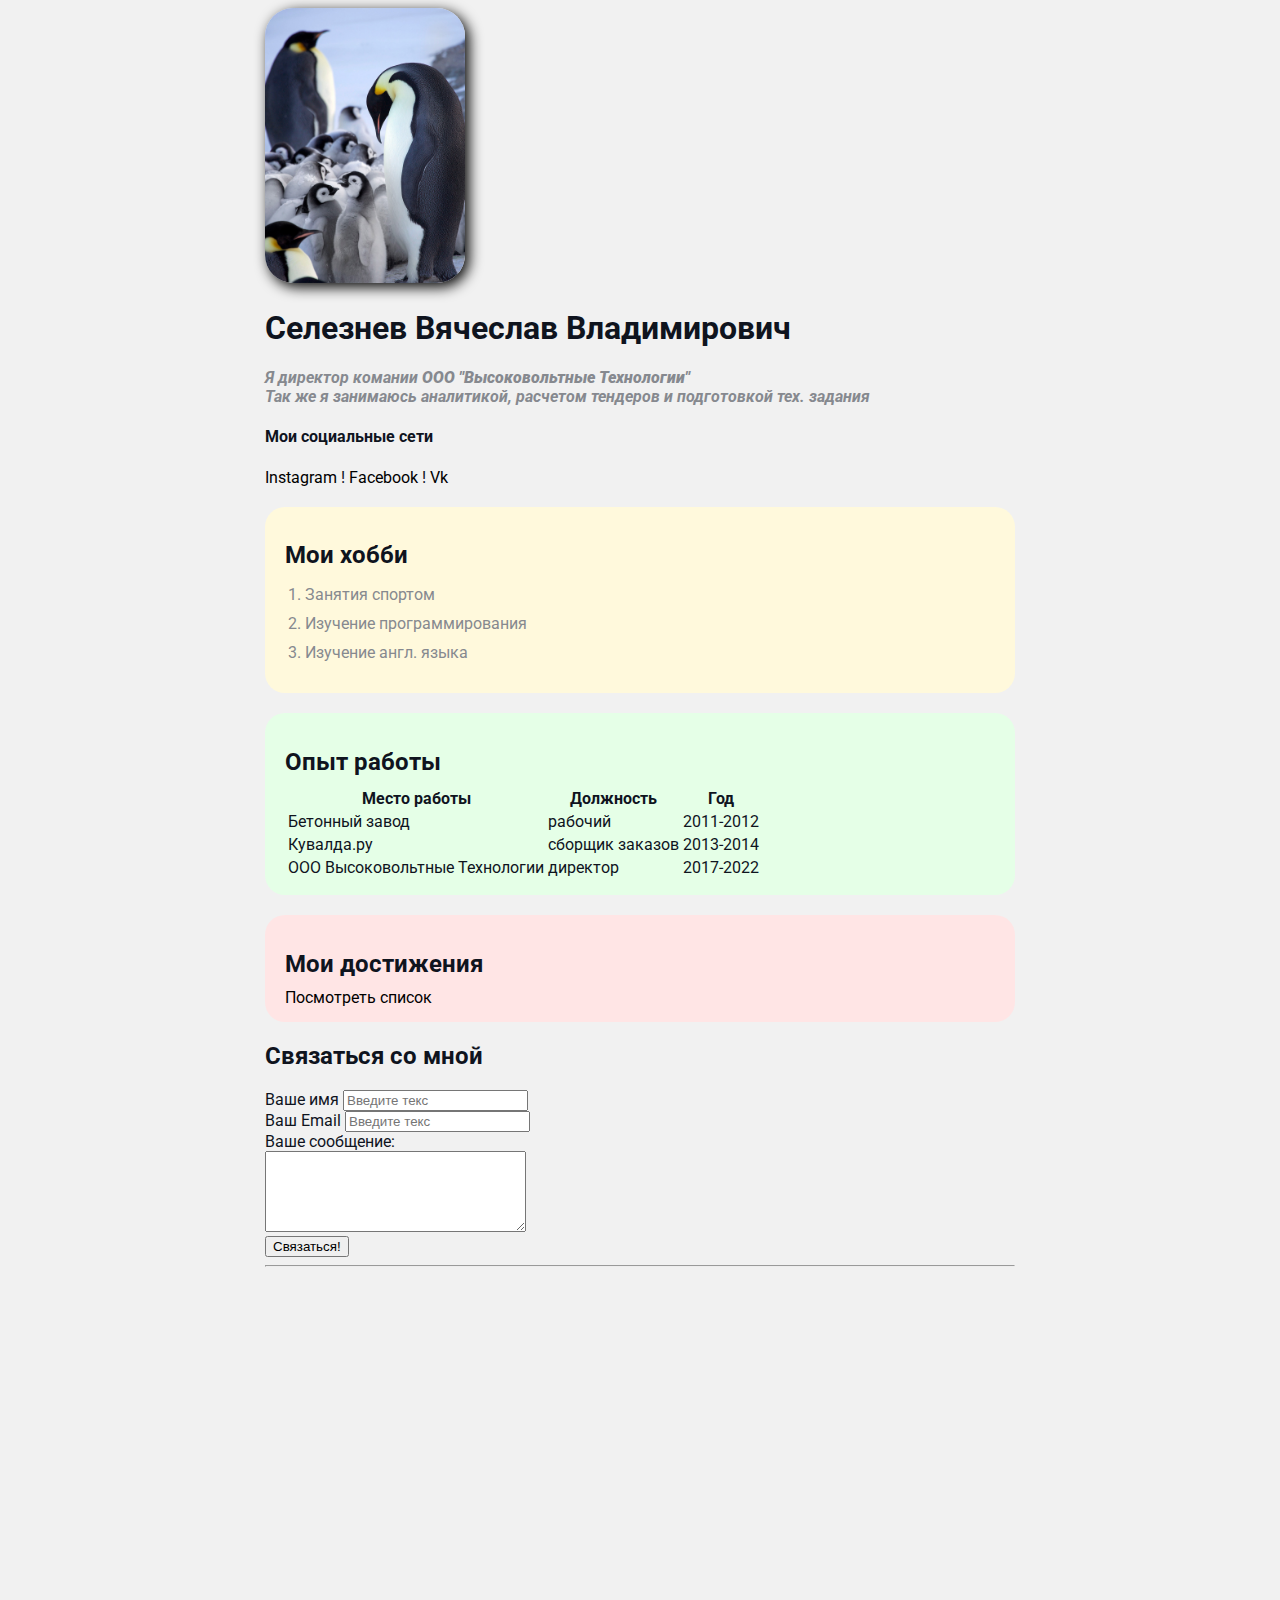
<file: index.html>
<!DOCTYPE html>
<html lang="en">
<head>
    <meta charset="UTF-8">
    <title>Vyacheslav CV</title>
    <link rel="stylesheet" href="styles.css">
</head>
<body>
    <div class="container">
    <div class="info">
                <img src="avatar.jpg" width="200" alt="ошибка" class="avatar">
                <h1>Селезнев Вячеслав Владимирович
                    </h1>
                    <p>Я директор комании <strong> ООО "Высоковольтные Технологии"</strong></p>
                    <p>Так же я занимаюсь аналитикой, расчетом тендеров и подготовкой тех. задания</p>
                    <h4>
                        Мои социальные сети
                        </h4>
                         
                            <a href="https://www.instagram.com/slava_selesnyov/" target="blank"> Instagram</a>
                            !
                            <a href="https://www.facebook.com/slava.seleznjov" target="blank"> Facebook</a>
                            !
                            <a href="https://vk.com/vonuchiypuk" target="blank" >Vk</a>
                        
                </div>       




<div class="card bg-yellow">
<h2>
    Мои хобби
</h2>
<ol class="list">
    <li>Занятия спортом</li>
    <li>Изучение программирования</li>
    <li>Изучение англ. языка</li>
</ol>
</div>
<div class="card bg-green">
<h2>
    Опыт работы
</h2>
<table>
    <tr>
        <th>Место работы</th>
        <th>Должность</th>
        <th>Год</th>
    </tr>
    <tr>
        <td>Бетонный завод</td>
        <td>рабочий</td>
        <td>2011-2012</td>
    </tr>
    <tr>
        <td>Кувалда.ру</td>
        <td>сборщик заказов</td>
        <td>2013-2014</td>
    </tr>
    <tr>
        <td>ООО Высоковольтные Технологии</td>
        <td>директор</td>
        <td>2017-2022</td>
    </tr>
</table>
</div>
<div class="card bg-red">
<h2>
Мои достижения
</h2>
<a href="Spisok k Zadanie 1.html" target="blank">Посмотреть список</a>
</div>
<h2>
    Связаться со мной
</h2>
<form action="/">
    <label for="name">Ваше имя</label>
    <input type="text"id="name"
    placeholder="Введите текс">
    <br>
    <label for="name">Ваш Email</label>
    <input type="text"id="name"
    placeholder="Введите текс">
    <br>
<label for="text">Ваше сообщение:</label>
<br>
<textarea id="text" cols="30" rows="5"></textarea>
<br>
<input type="submit" value="Связаться!">
<hr>
</form>
</div>
<div style="margin-bottom: 500px;"> </div>
</body>
</html>
</file>
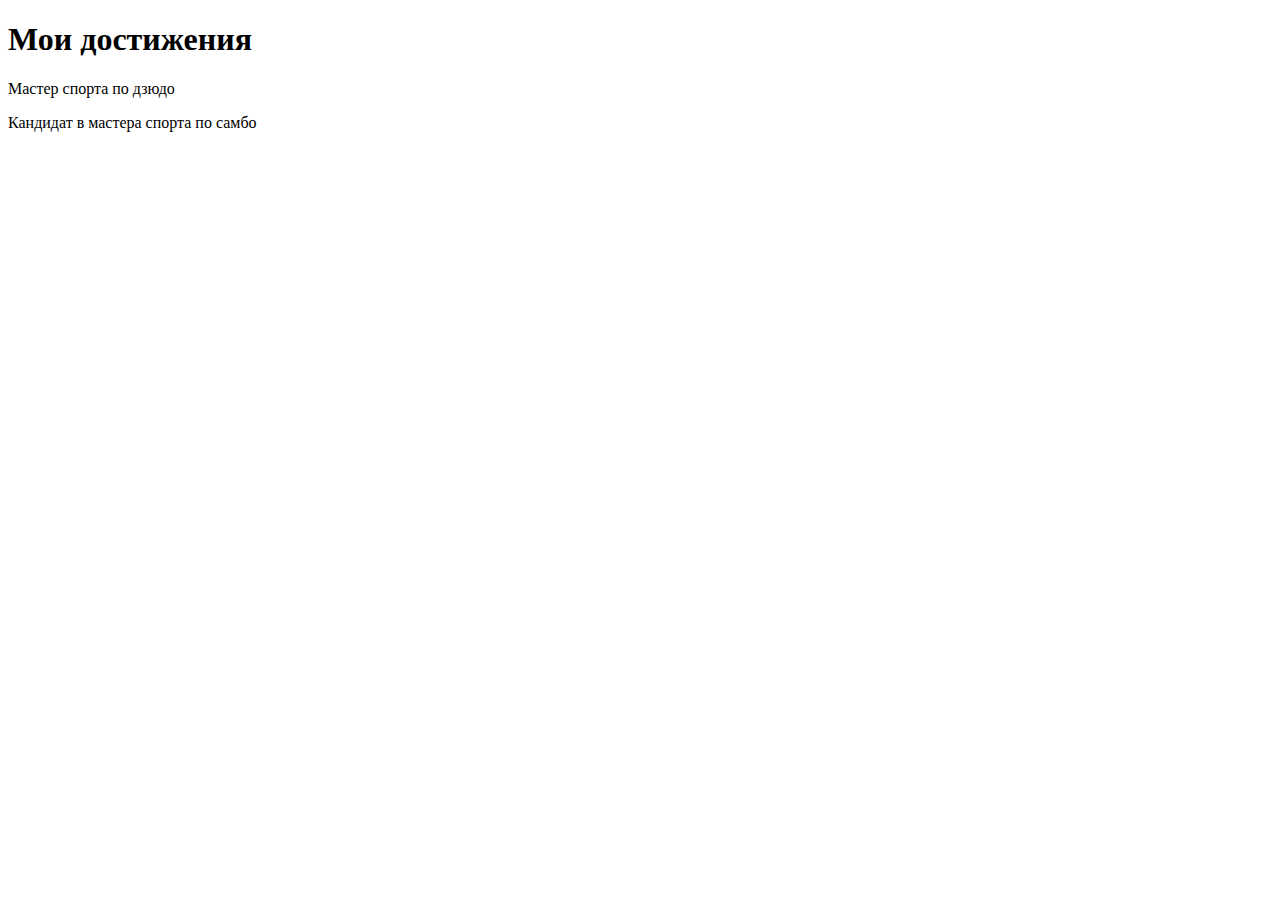
<file: Spisok k Zadanie 1.html>
<!DOCTYPE html>
<html lang="en">
<head>
    <meta charset="UTF-8">
    
    <title>Мои достижения</title>
</head>
<body>
    <h1>
        Мои достижения
    </h1>
    <p>
        Мастер спорта по дзюдо
    </p>
    <p>Кандидат в мастера спорта по самбо</p>
</body>
</html>
</file>
<file: styles.css>
@import url('https://fonts.googleapis.com/css2?family=Roboto&display=swap');


body 
{background-color: #f1f1f1;
color: #0f141e;

font-size: 16px;
font-weight: normal;
font-family: 'Roboto', sans-serif;

}
a {
    color: black;
    text-decoration: none;

}

a:hover{
    text-decoration: underline;
}
a:active{
    color: blue;
}
a:visited{
    color: gray;
}
.avatar {
    width: 200px;
    border-radius: 28px;
    box-shadow: 4px 4px 14px rgba(0, 0, 0, 25);
}
.info {
    margin-bottom: 20px;
}
.info p {
    color: #86898f;
    margin: 0;
    font-style: italic;
    font-weight: bold;
    text-decoration: none;
    
}
.container {
    max-width: 750px;
    margin: auto;
}
/*.social {
   background: skyblue;
   padding: 15px 40px;
   border: 5px solid red;
   margin: 5px; 
}*/
/*.box-model > div {
 float: left;
 background: #000;
 height: 200px;
 border: 4px solid red;
 width: 25%;
 box-sizing: border-box;
}*/
.bg-yellow {
    background: #fff9dc;
}
.bg-green {
    background: #e5ffe7;
}
.bg-red {
    background: #ffe5e5;
}
.card {
    padding: 15px 20px;
    margin-bottom: 20px;
    border-radius: 20px;
}
.card h2 {
    margin-bottom: 10px;
}
.list {
    padding: 0 20px;
    
}
.list li {
    color: #86898f;
    margin-bottom: 10px;
}
</file>
